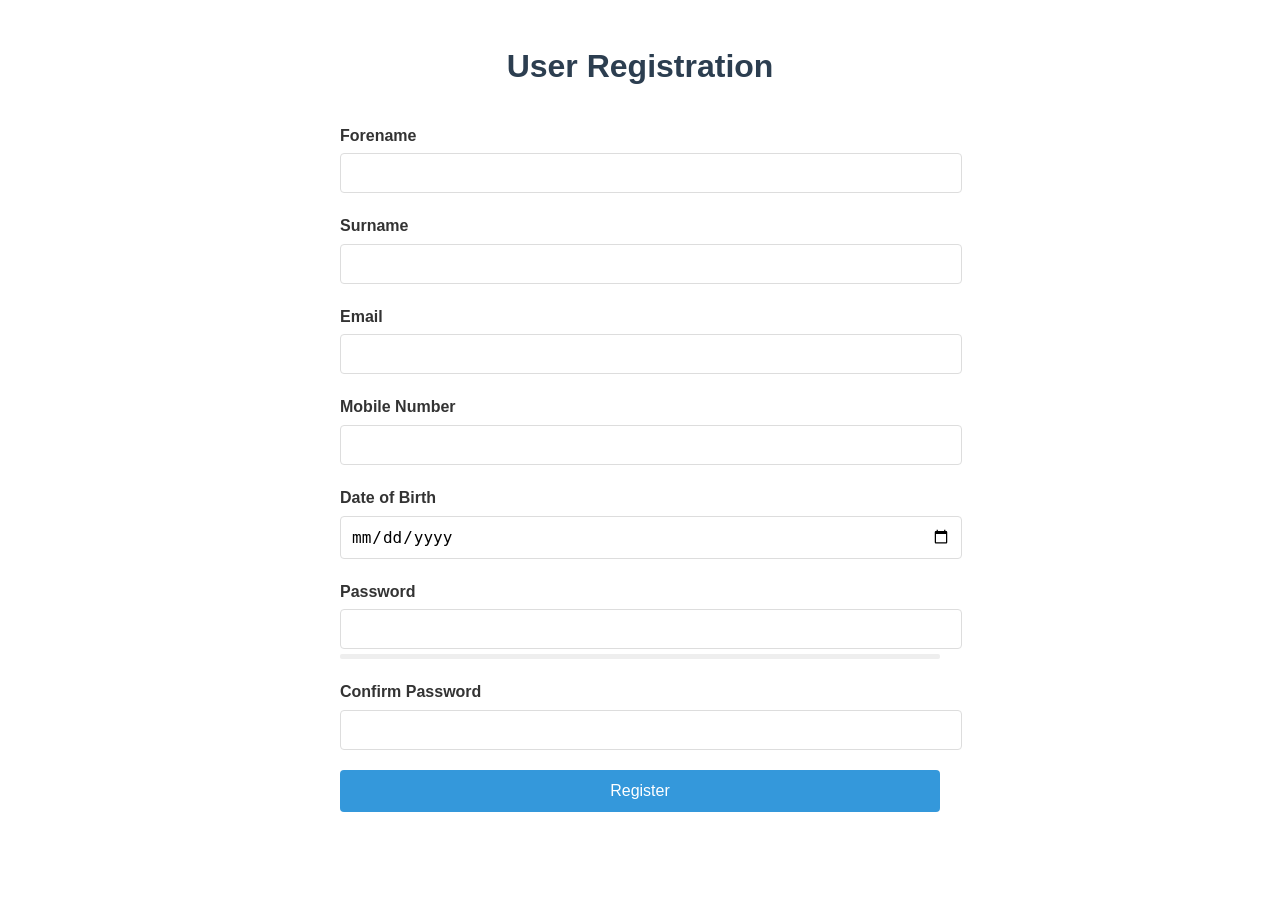
<file: index/index.html>
<!DOCTYPE html>
<html lang="en">
  <head>
    <meta charset="UTF-8" />
    <meta name="viewport" content="width=device-width, initial-scale=1.0" />
    <title>User Registration</title>
    <link rel="stylesheet" href="index-style.css" />
  </head>
  <body>
    <h1>User Registration</h1>
    <form id="registrationForm">
      <div class="form-group">
        <label for="forename">Forename</label>
        <input type="text" id="forename" required />
        <div class="error" id="forename-error">Please enter your forename</div>
      </div>

      <div class="form-group">
        <label for="surname">Surname</label>
        <input type="text" id="surname" required />
        <div class="error" id="surname-error">Please enter your surname</div>
      </div>

      <div class="form-group">
        <label for="email">Email</label>
        <input type="email" id="email" required />
        <div class="error" id="email-error">
          Please enter a valid email address
        </div>
      </div>

      <div class="form-group">
        <label for="mobile">Mobile Number</label>
        <input type="tel" id="mobile" required />
        <div class="error" id="mobile-error">
          Please enter a valid mobile number
        </div>
      </div>

      <div class="form-group">
        <label for="dob">Date of Birth</label>
        <input type="date" id="dob" required />
        <div class="error" id="dob-error">Please enter your date of birth</div>
      </div>

      <div class="form-group">
        <label for="password">Password</label>
        <input type="password" id="password" required />
        <div class="password-strength">
          <div class="strength-meter" id="strength-meter"></div>
        </div>
        <div class="error" id="password-error">
          Password must be at least 8 characters with uppercase, lowercase,
          number, and special character
        </div>
      </div>

      <div class="form-group">
        <label for="confirm-password">Confirm Password</label>
        <input type="password" id="confirm-password" required />
        <div class="error" id="confirm-password-error">
          Passwords do not match
        </div>
      </div>

      <button type="submit">Register</button>
    </form>

    <div class="success-message" id="success-message">
      Registration successful! Your account has been created.
    </div>

    <script src="index-script.js"></script>
  </body>
</html>
</file>
<file: index/index-style.css>
/* index-style.css */
body {
  font-family: "Arial", sans-serif;
  line-height: 1.6;
  color: #333;
  max-width: 600px;
  margin: 0 auto;
  padding: 20px;
}

h1 {
  color: #2c3e50;
  text-align: center;
  margin-bottom: 30px;
}

.form-group {
  margin-bottom: 20px;
}

label {
  display: block;
  margin-bottom: 5px;
  font-weight: bold;
}

input {
  width: 100%;
  padding: 10px;
  border: 1px solid #ddd;
  border-radius: 4px;
  font-size: 16px;
}

.error {
  color: #e74c3c;
  font-size: 14px;
  margin-top: 5px;
  display: none;
}

button {
  background-color: #3498db;
  color: white;
  border: none;
  padding: 12px 20px;
  border-radius: 4px;
  cursor: pointer;
  font-size: 16px;
  width: 100%;
}

button:hover {
  background-color: #2980b9;
}

.password-strength {
  margin-top: 5px;
  height: 5px;
  border-radius: 2px;
  background-color: #eee;
}

.strength-meter {
  height: 100%;
  border-radius: 2px;
  transition: width 0.3s ease-in-out;
}

.weak {
  width: 33%;
  background-color: #e74c3c;
}

.medium {
  width: 66%;
  background-color: #f39c12;
}

.strong {
  width: 100%;
  background-color: #2ecc71;
}

.success-message {
  background-color: #d4edda;
  color: #155724;
  padding: 15px;
  border-radius: 4px;
  margin-top: 20px;
  display: none;
}
</file>
